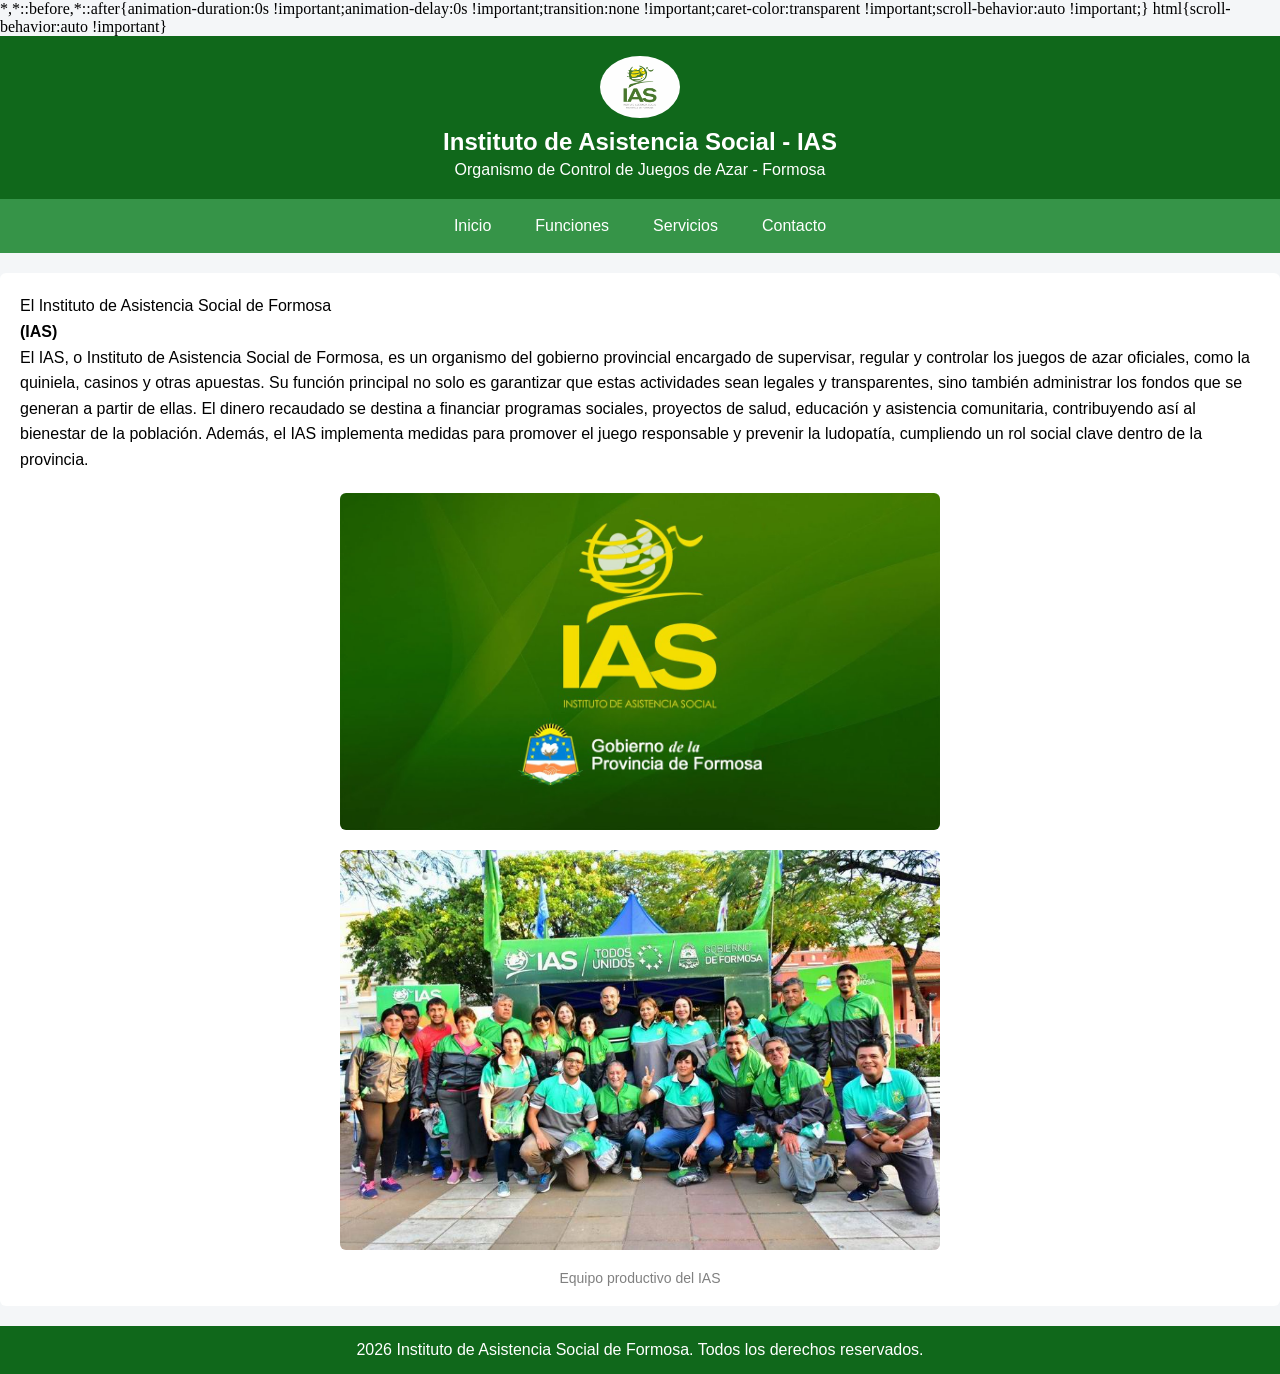
<file: index.html>
<!--
Página: Pagina del IAS
Descripción: Página principal del sitio web del IAS
Autor: Encina Gaston
Fecha: 6/4/2026
-->


<!DOCTYPE html>

<html lang="en">

<!-- configuracion general y css -->
<head>
    <meta charset="UTF-8">
    <meta name="viewport" content="width=device-width, initial-scale=1.0">
    <link rel="stylesheet" href="/assets/Css/style.css">
</head>

<!-- todo lo visible de la pagina -->
<body>

    <div class="container">
        <!-- parte de arriba con logo y titulos -->
        <header>
            <img src="./assets/Img/IAS logo.png" alt="Logo IAS">
            <h1>Instituto de Asistencia Social - IAS</h1>
            <h2>Organismo de Control de Juegos de Azar - Formosa</h2>
        </header>

        <!-- enlaces para ir a otras paginas -->
        <nav class="BarraNavegacion">

            <ul>
                <li><a href="index.html" class="enlance">Inicio</a></li>
                <li><a href="sobre-ias.html" class="enlance">Funciones</a></li>
                <li><a href="servicios.html" class="enlance">Servicios</a></li>
                <li><a href="contacto.html" class="enlance">Contacto</a></li>
            </ul>
            
        </nav>

        <!-- contenido principal con texto e imagenes -->
        <main>
            <p class="parrafo">
                El Instituto de Asistencia Social de Formosa <strong>(IAS)</strong>
                El IAS, o Instituto de Asistencia Social de Formosa, es un organismo del gobierno provincial encargado de supervisar, regular y controlar los juegos de azar oficiales, como la quiniela, casinos y otras apuestas. Su función principal no solo es garantizar que estas actividades sean legales y transparentes, sino también administrar los fondos que se generan a partir de ellas. El dinero recaudado se destina a financiar programas sociales, proyectos de salud, educación y asistencia comunitaria, contribuyendo así al bienestar de la población. Además, el IAS implementa medidas para promover el juego responsable y prevenir la ludopatía, cumpliendo un rol social clave dentro de la provincia.
            </p>

            <img src="./assets/Img/maxresdefault_live.jpg" alt="Imagen IAS">

            <figure>
                <img src="./assets/Img/14_15.jpg" alt="">
                <figcaption>Equipo productivo del IAS</figcaption>
            </figure>

            <!-- texto de abajo (pie de pagina) -->
            
        </main>

        <footer>
                2026 Instituto de Asistencia Social de Formosa. Todos los derechos reservados.
        </footer>
    </div>

</body>

</html>
</file>
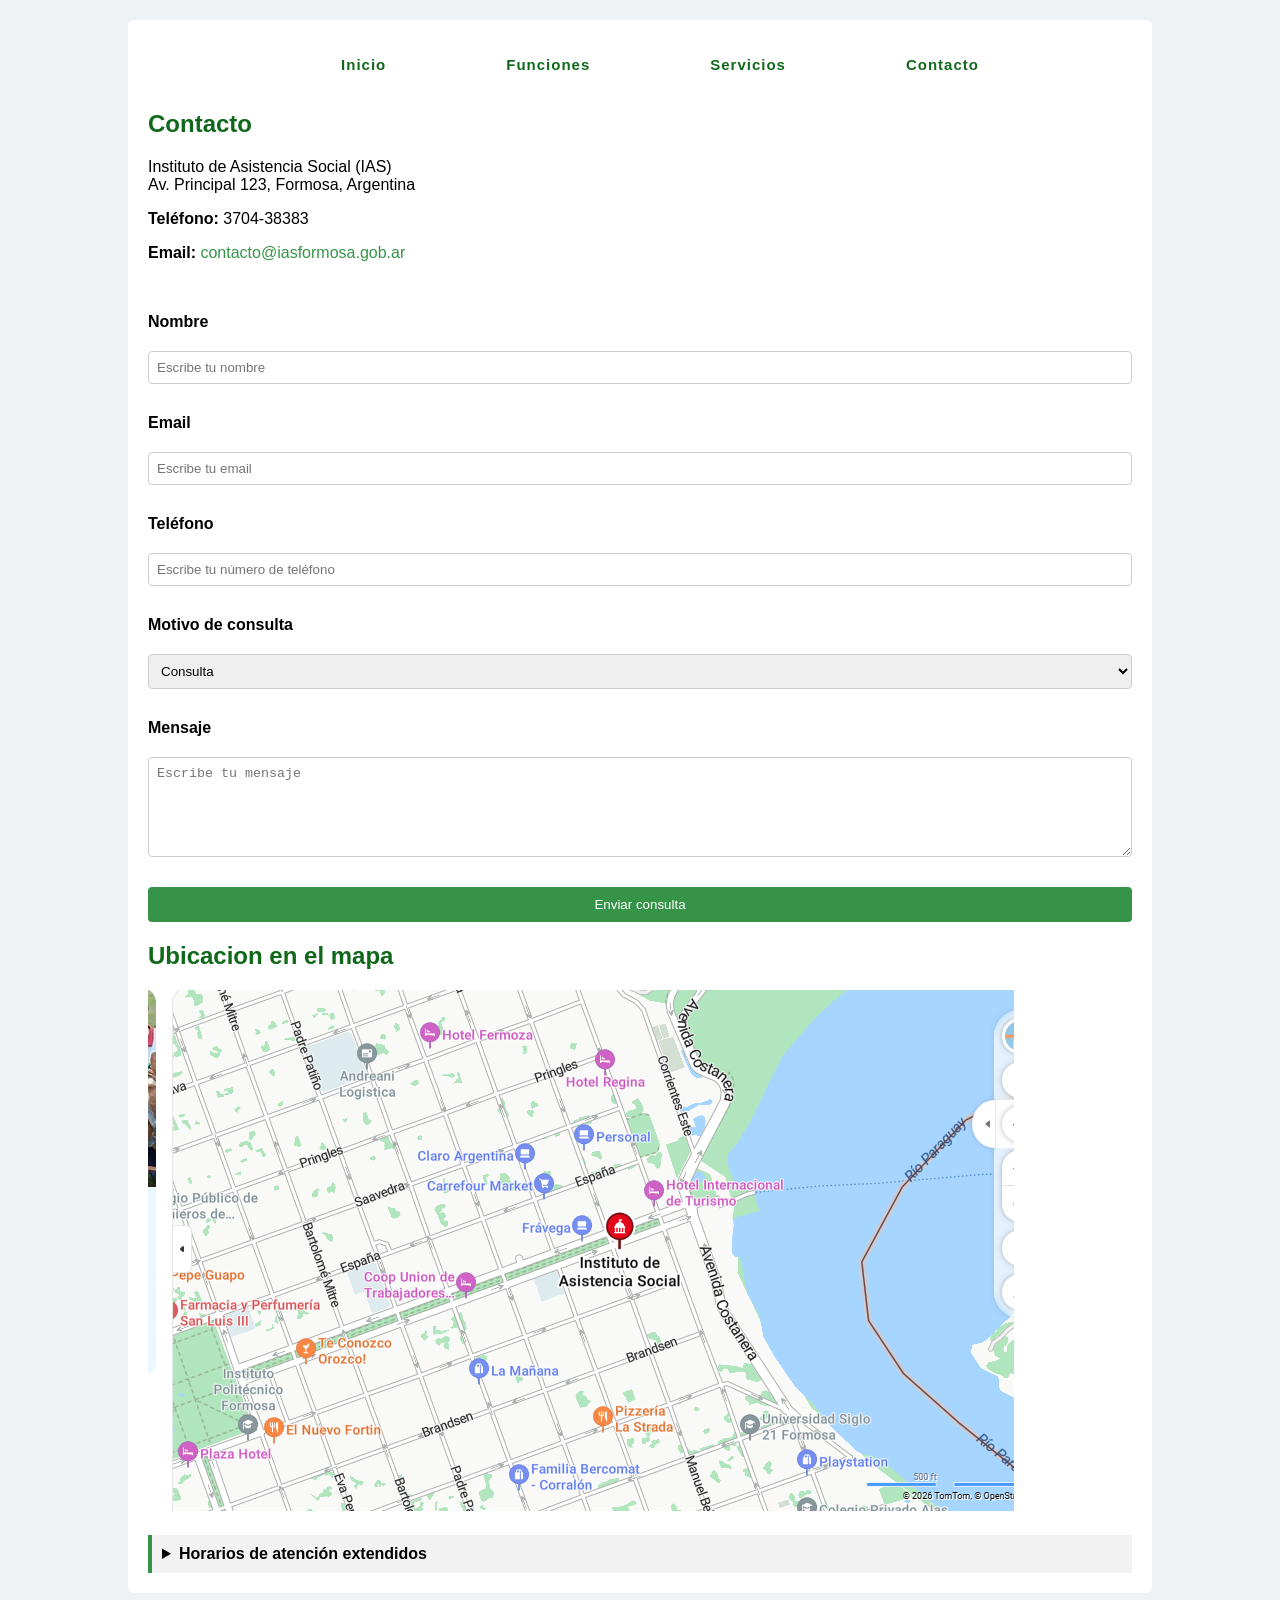
<file: contacto.html>
<!DOCTYPE html>
<html lang="es">
<head>
    <meta charset="UTF-8">
    <meta name="viewport" content="width=device-width, initial-scale=1.0">
    <title>Contacto IAS</title> 
    <link rel="stylesheet" href="/assets/Css/contacto.css">
</head>
<body>
    
    <main >

        <div class="container">
                 <!--La barra de navegacion-->
        <nav class="BarraNavegacion2" >

            <ul>
                <li><a href="index.html" class="enlance">Inicio</a></li>
                <li><a href="sobre-ias.html" class="enlance">Funciones</a></li>
                <li><a href="servicios.html" class="enlance">Servicios</a></li>
                <li><a href="contacto.html" class="enlance">Contacto</a></li>
            </ul>
        </nav>


        <h2>Contacto</h2>

        <section>
            <address>
                Instituto de Asistencia Social (IAS)<br>
                Av. Principal 123, Formosa, Argentina
            </address>

            <p><strong>Teléfono:</strong> 3704-38383</p>

            <p>
                <strong>Email:</strong>
                <a href="mailto:contacto@iasformosa.gob.ar">contacto@iasformosa.gob.ar</a>
            </p>
        </section>

        <form action="#" method="post" id="formulario">
            
            <label for="nombre">Nombre</label>
            <input type="text" id="nombre" name="nombre" placeholder="Escribe tu nombre" required>

            <label for="email">Email</label>
            <input type="email" name="email" id="email" placeholder="Escribe tu email " required>
            
            <label for="telefono">Teléfono</label>
            <input type="tel" name="telefono" id="telefono" placeholder="Escribe tu número de teléfono" required>
            
            <label for="motivo">Motivo de consulta</label>
            <select name="motivo" id="motivo">
                <option value="consulta">Consulta</option>
                <option value="soporte">Soporte</option>
                <option value="reclamo">Reclamo</option>
            </select>

            <label for="mensaje">Mensaje</label>
            <textarea id="mensaje" name="mensaje" placeholder="Escribe tu mensaje"></textarea>

            <button type="submit" id="boton">Enviar consulta</button>

        </form>

        <h2>
            Ubicacion en el mapa
            
        </h2>
        
        <a class="mapImage" href="https://www.bing.com/maps/search?name=Instituto+de+Asistencia+Social&trfc=&mepi=0%7E%7EEmbedded%7ELargeMapLink&FORM=MPSRPL&style=r&q=Instituto+de+Asistencia+Social&ss=id.ypid%3AYN9000x2534261735334827307&ppois=-26.182449340820312_-58.16495132446289_Instituto+de+Asistencia+Social&cp=-26.182381%7E-58.164873&lvl=14.9"><img src="./assets/Img/Captura de pantalla 2026-04-06 100956.png" alt=""></a>

        <details>
            <summary>Horarios de atención extendidos</summary>
            <p>
                Lunes a Viernes: 08:00 a 18:00 hs<br>
                Sábados: 09:00 a 13:00 hs
            </p>
        </details>
        </div>

    </main>

</body>
</html>
</file>
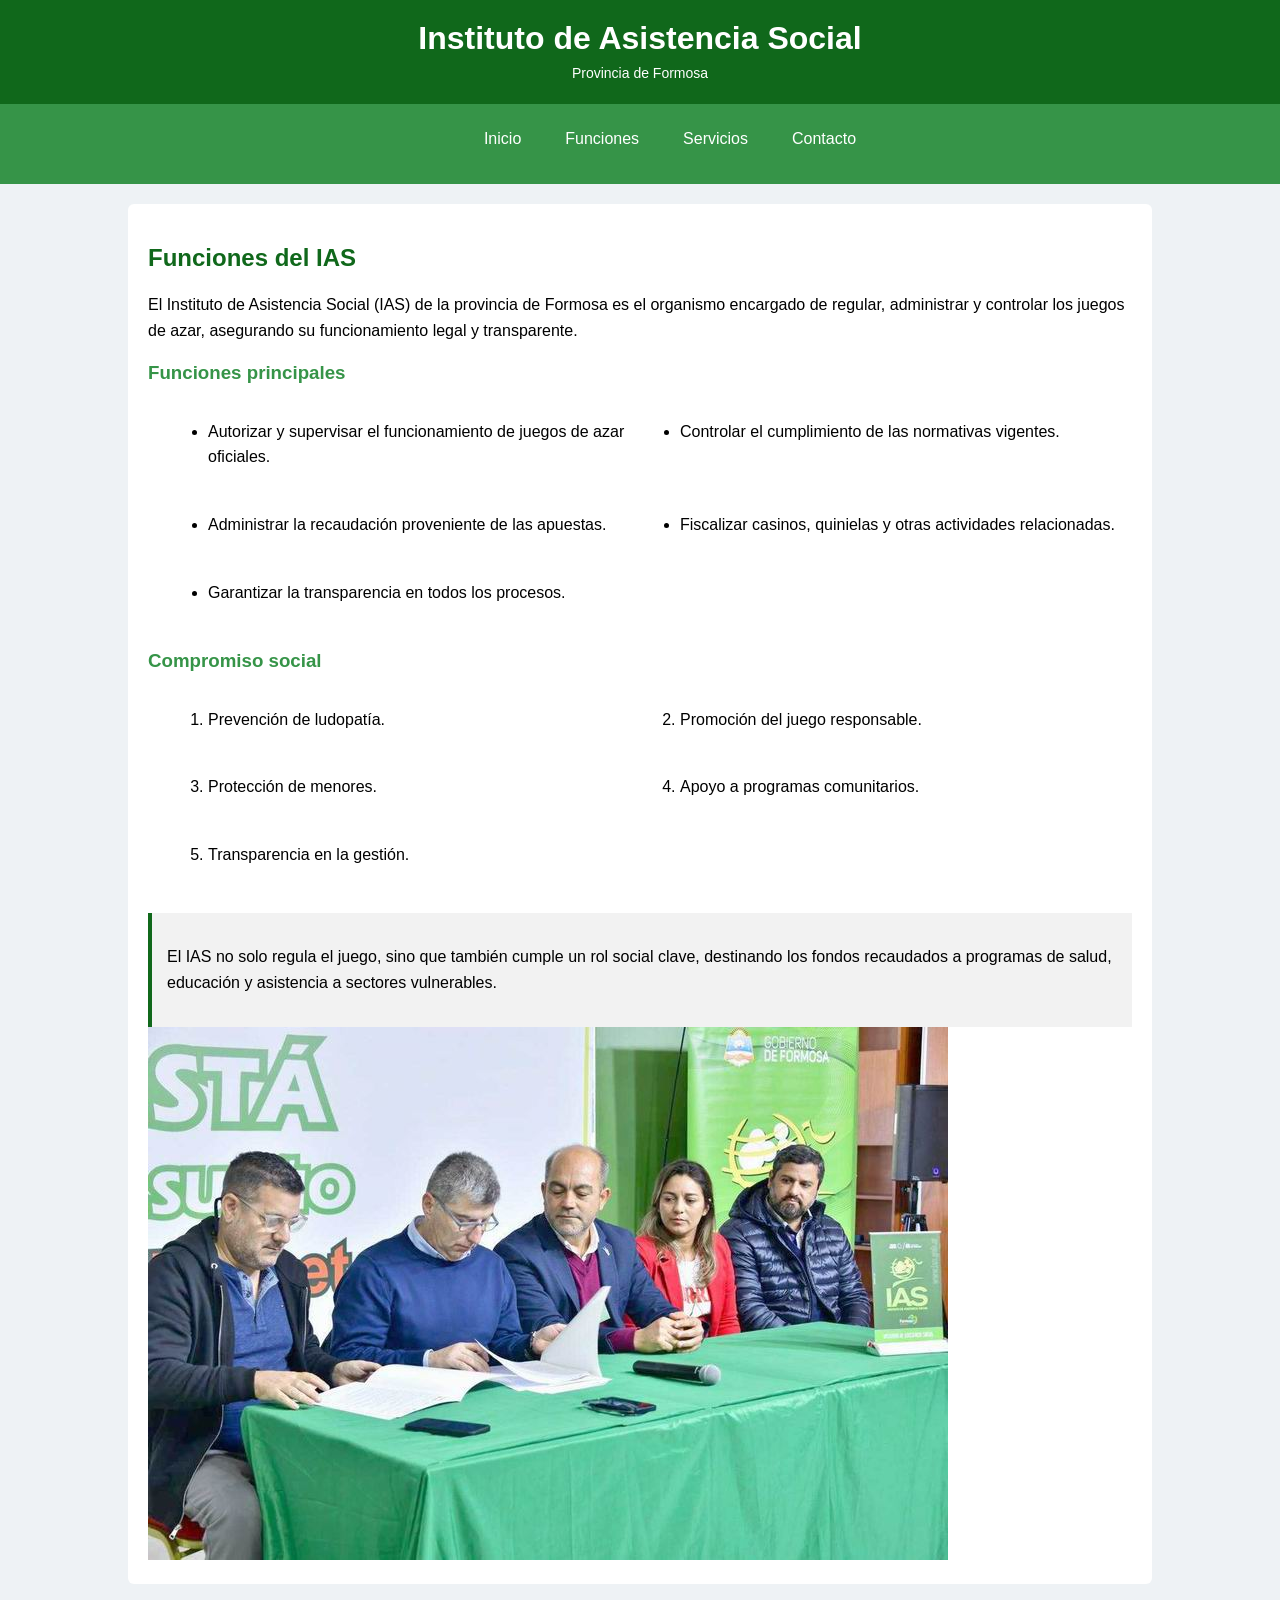
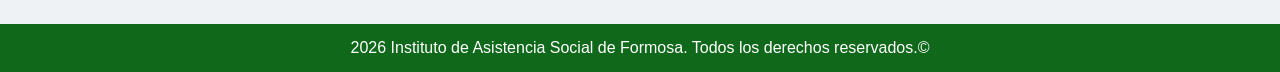
<file: servicios.html>
<!--
Página: Servicios
Descripción: Pagina web con informacion de los servicios del ias
Autor: Encina gaston
Fecha: 6/4/2026
-->


<!DOCTYPE html>

<html lang="es">

<!-- configuracion general y css -->
<head>
    <meta charset="UTF-8">
    <meta name="viewport" content="width=device-width, initial-scale=1.0">
    <title>Funciones del IAS</title>
    <link rel="stylesheet" href="/assets/Css/servicios.css">
</head>

<!-- todo lo visible -->
<body>

    <div class="container">
        <!-- cabecera con titulo y subtitulo -->
    <header>
        <h1>Instituto de Asistencia Social</h1>
        <p>Provincia de Formosa</p>
    </header>

    <!-- menu de navegacion -->
    <nav class="BarraNavegacion2" >
           <ul>
                <li><a href="index.html" class="enlance">Inicio</a></li>
                <li><a href="sobre-ias.html" class="enlance">Funciones</a></li>
                <li><a href="servicios.html" class="enlance">Servicios</a></li>
                <li><a href="contacto.html" class="enlance">Contacto</a></li>
            </ul>
    </nav>

    <!-- contenido principal -->
    <main>
        <h2>Funciones del IAS</h2>
        <p>
            El Instituto de Asistencia Social (IAS) de la provincia de Formosa es el organismo encargado de regular, administrar y controlar los juegos de azar, asegurando su funcionamiento legal y transparente.
        </p>

        <!-- lista de funciones principales -->
        <section>
            <h3>Funciones principales</h3>
            <ul>
                <li><p>Autorizar y supervisar el funcionamiento de juegos de azar oficiales.</p></li>
                <li><p>Controlar el cumplimiento de las normativas vigentes.</p></li>
                <li><p>Administrar la recaudación proveniente de las apuestas.</p></li>
                <li><p>Fiscalizar casinos, quinielas y otras actividades relacionadas.</p></li>
                <li><p>Garantizar la transparencia en todos los procesos.</p></li>
            </ul>
        </section>

        <!-- compromiso social y rol del IAS -->
        <section>
            <h3>Compromiso social</h3>
            <ol>
                <li><p>Prevención de ludopatía.</p></li>
                <li><p>Promoción del juego responsable.</p></li>
                <li><p>Protección de menores.</p></li>
                <li><p>Apoyo a programas comunitarios.</p></li>
                <li><p>Transparencia en la gestión.</p></li>
            </ol>

            <!-- info extra sobre rol social -->
            <aside>
                <p>
                    El IAS no solo regula el juego, sino que también cumple un rol social clave, destinando los fondos recaudados a programas de salud, educación y asistencia a sectores vulnerables.
                </p>
            </aside>
        </section>
    
        <img src="/assets/Img/Servicios.jpg" alt="Imagen de servicios...">        

    </main>

    <!-- pie de pagina -->
    <footer>
        2026 Instituto de Asistencia Social de Formosa. Todos los derechos reservados.&copy;
    </footer>
    </div>

</body>

</html>
</file>
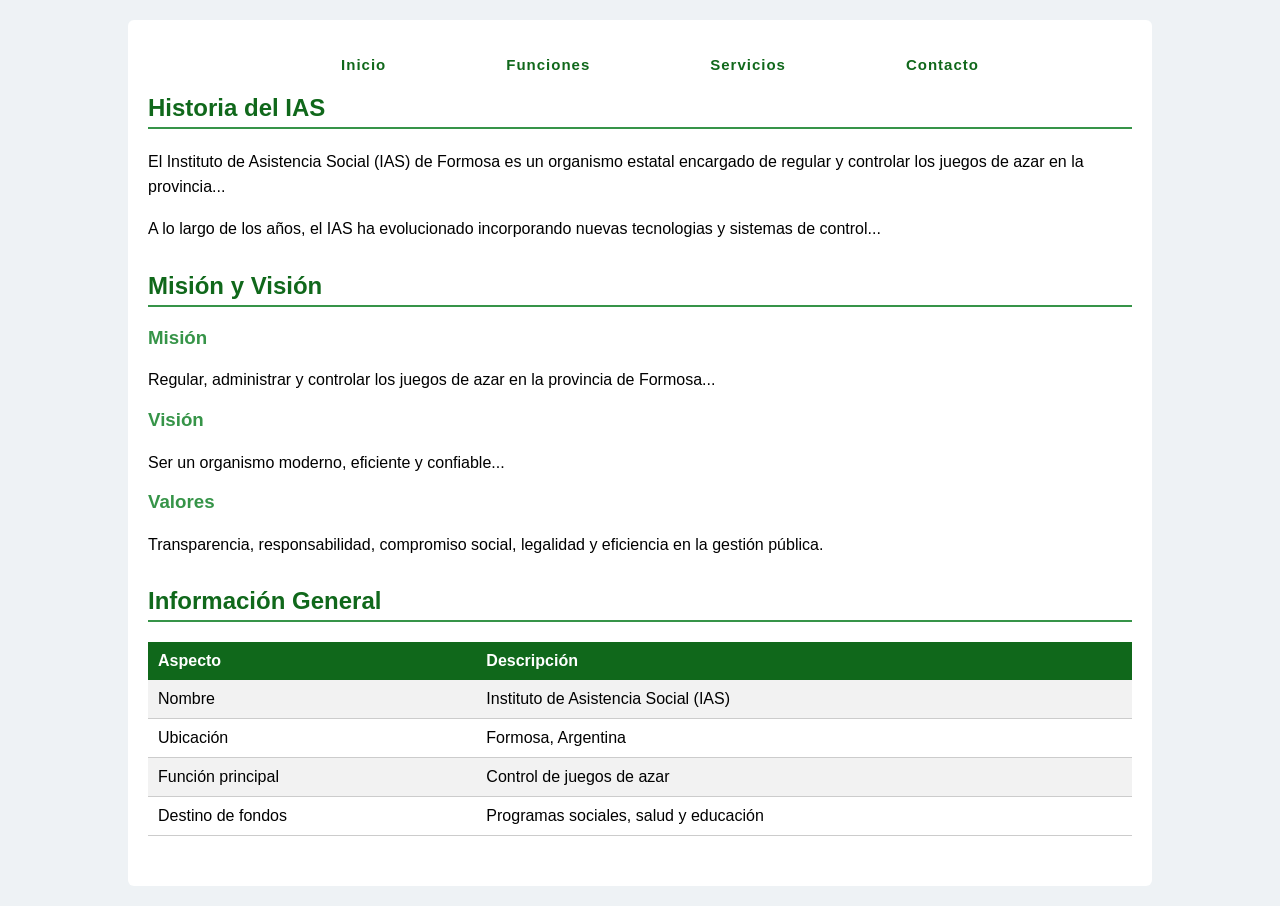
<file: sobre-ias.html>
<!--
Página: sobre el ias
Descripción: Pagina web con informacion del ias
Autor: Encina gaston
Fecha: 6/4/2026
-->

<!DOCTYPE html>

<html lang="es">

<!-- configuracion general y css -->
<head>
    <meta charset="UTF-8">
    <meta name="viewport" content="width=device-width, initial-scale=1.0">
    <title>Sobre el IAS</title>
    <link rel="stylesheet" href="./assets/Css/sobre_ias.css">
</head>

<!-- todo lo visible de la pagina -->
<body>

    <div class="container"><!-- contenido principal -->
    <main>

        <!-- menu de navegacion -->
        <nav class="BarraNavegacion2">
           <ul>
                <li><a href="index.html" class="enlance">Inicio</a></li>
                <li><a href="sobre-ias.html" class="enlance">Funciones</a></li>
                <li><a href="servicios.html" class="enlance">Servicios</a></li>
                <li><a href="contacto.html" class="enlance">Contacto</a></li>
            </ul>
        </nav>

        <!-- articulo con varias secciones -->
        <article>

            <!-- historia del IAS -->
            <section>
                <h2>Historia del IAS</h2>
                <p>
                    El Instituto de Asistencia Social (IAS) de Formosa es un organismo estatal encargado de regular y controlar los juegos de azar en la provincia...
                </p>
                <p>
                    A lo largo de los años, el IAS ha evolucionado incorporando nuevas tecnologias y sistemas de control...
                </p>
            </section>

            <!-- mision, vision y valores -->
            <section>
                <h2>Misión y Visión</h2>

                <h3>Misión</h3>
                <p>
                    Regular, administrar y controlar los juegos de azar en la provincia de Formosa...
                </p>

                <h3>Visión</h3>
                <p>
                    Ser un organismo moderno, eficiente y confiable...
                </p>

                <h3>Valores</h3>
                <p>
                    Transparencia, responsabilidad, compromiso social, legalidad y eficiencia en la gestión pública.
                </p>
            </section>

            <!-- informacion general en tabla -->
            <section>
                <h2>Información General</h2>
                <table>
                    <tr>
                        <th>Aspecto</th>
                        <th>Descripción</th>
                    </tr>
                    <tr>
                        <td>Nombre</td>
                        <td>Instituto de Asistencia Social (IAS)</td>
                    </tr>
                    <tr>
                        <td>Ubicación</td>
                        <td>Formosa, Argentina</td>
                    </tr>
                    <tr>
                        <td>Función principal</td>
                        <td>Control de juegos de azar</td>
                    </tr>
                    <tr>
                        <td>Destino de fondos</td>
                        <td>Programas sociales, salud y educación</td>
                    </tr>
                </table>
            </section>

        </article>

    </main></div>

</body>

</html>
</file>
<file: assets/Css/style.css>
/* RESET GENERAL
- limpia estilos del navegador
*/
* {
  margin: 0;
  padding: 0;
  box-sizing: border-box;
  display: block;
}

/* EXPLICACION PROPIEDADES RESET
- margin: quita espacio de afuera
- padding: quita espacio de adentro
- box-sizing: border-box hace que el tamaño incluya padding y borde
- display: block hace que cada elemento ocupe una linea
*/

/* HTML
- define tamaño de la pagina
*/
html {
  width: 100vw;
  height: 100vh;
}

/* EXPLICACION PROPIEDADES HTML
- width: 100vw ocupa todo el ancho de la pantalla
- height: 100vh ocupa toda la altura de la pantalla
*/

/* BODY
- fondo y estructura general
*/
body {
  width: 100%;
  height: 100%;
  margin: 0;
  font-family: Arial, sans-serif;
  background-color: #f4f6f8;
}

/* EXPLICACION PROPIEDADES BODY
- width: 100% ocupa todo el ancho disponible
- height: 100% ocupa todo el alto disponible
- margin: 0 elimina espacios externos
- font-family define el tipo de letra
- background-color define el color de fondo
*/

/* HEADER
- parte superior de la pagina
*/
header {
  background-color: #10681b;
  color: white;
  text-align: center;
  padding: 20px;
}

/* EXPLICACION PROPIEDADES HEADER
- background-color cambia el fondo
- color cambia el texto
- text-align: center centra el contenido
- padding agrega espacio interno
*/

/* HEADER IMG
- logo o imagen
*/
header img {
  width: 80px;
  display: block;
  margin: 0 auto 10px auto;
  border-radius: 50%;
}

/* EXPLICACION PROPIEDADES HEADER IMG
- width define el tamaño de la imagen
- display: block hace que ocupe toda la linea
- margin centra la imagen
- border-radius: 50% la hace redonda
*/

/* HEADER H1
- titulo principal
*/
header h1 {
  margin: 5px 0;
  font-size: 24px;
}

/* EXPLICACION PROPIEDADES H1
- margin separa arriba y abajo
- font-size define el tamaño del texto
*/

/* HEADER H2
- subtitulo
*/
header h2 {
  margin: 0;
  font-size: 16px;
  font-weight: normal;
}

/* EXPLICACION PROPIEDADES H2
- margin: 0 elimina espacios
- font-size tamaño del texto
- font-weight: normal quita negrita
*/

/* BARRA DE NAVEGACION
- menu principal
*/
.BarraNavegacion {
  background-color: #369448;
  text-align: center;
  padding: 10px;
}

/* EXPLICACION PROPIEDADES BARRA NAV
- background-color color de fondo
- text-align centra los elementos
- padding agrega espacio interno
*/

/* LINKS
- estilo de los enlaces
*/
.enlance {
  color: white;
  text-decoration: none;
  margin: 0 10px;
  padding: 8px 12px;
  border-radius: 4px;
}

/* EXPLICACION PROPIEDADES LINKS
- color cambia color del texto
- text-decoration: none quita subrayado
- margin separa los links
- padding agrega espacio interno
- border-radius redondea bordes
*/

/* HOVER LINKS
- efecto al pasar mouse
*/
nav a:hover {
  background-color: #10681b;
}

/* EXPLICACION PROPIEDADES HOVER
- background-color cambia color al pasar el mouse
*/

/* MAIN
- contenido principal
*/
main {
  width: 100%;
  margin: 20px auto;
  background: white;
  padding: 20px;
  box-sizing: border-box;
  border-radius: 6px;
}

/* EXPLICACION PROPIEDADES MAIN
- width ancho completo
- margin separacion externa
- background color de fondo
- padding espacio interno
- box-sizing incluye padding en el tamaño
- border-radius bordes redondeados
*/

/* PARRAFOS
- texto del contenido
*/
.parrafo {
  line-height: 1.6;
  margin-bottom: 15px;
}

/* EXPLICACION PROPIEDADES PARRAFOS
- line-height espacio entre lineas
- margin-bottom separa hacia abajo
*/

/* IMAGENES MAIN
- contenido visual
*/
main img {
  width: 100%;
  max-width: 600px;
  display: block;
  margin: 20px auto;
  border-radius: 6px;
}

/* EXPLICACION PROPIEDADES IMAGENES
- width responsivo
- max-width limite de tamaño
- display: block ocupa linea completa
- margin centra la imagen
- border-radius redondea bordes
*/

/* FIGURE
- descripcion de imagen
*/
figure {
  text-align: center;
  font-size: 14px;
  color: gray;
}

/* EXPLICACION PROPIEDADES FIGURE
- text-align centra el texto
- font-size tamaño del texto
- color cambia color del texto
*/

/* FOOTER - FLEXBOX
- organiza elementos en columna
*/
footer {
  display: flex;
  flex-direction: column;
  align-items: center;
  background-color: #10681b;
  color: white;
  padding: 15px;
  width: 100%;
}

/* EXPLICACION FLEXBOX FOOTER
- display: flex activa flexbox
- flex-direction: column pone elementos en columna
- align-items: center centra horizontalmente
*/

/* MENU - FLEXBOX
- organiza links en fila
*/
nav ul {
  display: flex;
  flex-direction: row;
  justify-content: center;
  list-style: none;
}

/* EXPLICACION FLEXBOX MENU
- display: flex activa flexbox
- flex-direction: row pone elementos en fila
- justify-content: center centra horizontalmente
- list-style: none quita puntos de lista
*/


script{
    display: none;
}
</file>
<file: assets/Css/contacto.css>
/*
Archivo: contacto.css
Proyecto: Sitio Web IAS
Descripción: Estilo minimalista, con una paleta de colores de un verde fuerte y otro mas ligero #10681b #369448
*/


/* BODY GENERAL
- base de toda la pagina
*/
body {
    width: 100%;
    height: 100%;
    margin: 0;
    font-family: Arial, sans-serif;
    background-color: #eef2f5;
}

/* EXPLICACION BODY
- width: 100% ocupa todo el ancho de la pantalla
- height: 100% ocupa toda la altura
- margin: 0 elimina espacios externos
- font-family define la letra
- background-color define el fondo
*/


/* MAIN
- caja principal centrada
*/
main {
    width: 80%;
    margin: 20px auto;
    background-color: white;
    padding: 20px;
    box-sizing: border-box;
    border-radius: 6px;
}

/* EXPLICACION MAIN
- width: 80% hace el contenido mas angosto
- margin: 20px auto centra la caja
- background-color fondo blanco
- padding espacio interno
- box-sizing incluye padding en el tamaño
- border-radius bordes redondeados
*/


/* H2
- titulo principal
*/
h2 {
    color: #10681b;
}

/* EXPLICACION H2
- color cambia el color del texto
*/


/* ADDRESS
- datos de contacto
*/
address {
    font-style: normal;
    margin-bottom: 10px;
}

/* EXPLICACION ADDRESS
- font-style: normal quita cursiva
- margin-bottom separa hacia abajo
*/


/* LINKS
- enlaces de la pagina
*/
a {
    color: #369448;
    text-decoration: none;
}

/* EXPLICACION LINKS
- color cambia el texto
- text-decoration: none quita subrayado
*/


/* HOVER LINKS
- efecto al pasar mouse
*/
a:hover {
    text-decoration: underline;
}

/* EXPLICACION HOVER
- text-decoration: underline agrega subrayado al pasar mouse
*/


/* FORMULARIO
- estructura del formulario
*/
#formulario {
    width: 100%;
    margin-top: 20px;
    display: flex;
    flex-wrap: wrap;
    gap: 15px;
}

/* EXPLICACION FORMULARIO
- display: flex activa flexbox
- flex-wrap permite que bajen los elementos si no entran
- gap separa los elementos
- width: 100% ocupa todo el ancho
- margin-top separa del contenido de arriba
*/


/* LABEL
- texto de cada campo
*/
label {
    display: block;
    margin-top: 15px;
    font-weight: bold;
    width: 100%;
}

/* EXPLICACION LABEL
- display: block ocupa toda la linea
- margin-top separa arriba
- font-weight: bold pone negrita
- width: 100% ocupa todo el ancho
*/


/* INPUTS Y CAMPOS
- campos del formulario
*/
input[type="text"], input[type="email"], input[type="tel"], select, textarea {
    width: 100%;
    padding: 8px;
    margin-top: 5px;
    box-sizing: border-box;
    border: 1px solid #ccc;
    border-radius: 4px;
}

/* EXPLICACION CAMPOS
- width: 100% ocupa todo el ancho
- padding espacio interno
- margin-top separa del label
- box-sizing incluye padding en tamaño
- border borde gris
- border-radius bordes redondeados
*/


/* TEXTAREA
- caja de texto grande
*/
textarea {
    height: 100px;
    resize: vertical;
}

/* EXPLICACION TEXTAREA
- height altura de la caja
- resize: vertical permite cambiar solo altura
*/


/* BOTON
- boton de envio
*/
#boton {
    margin-top: 15px;
    padding: 10px;
    background-color: #369448;
    color: white;
    border: none;
    border-radius: 4px;
    cursor: pointer;
    width: 100%;
}

/* EXPLICACION BOTON
- margin-top separa del formulario
- padding espacio interno
- background-color color del boton
- color texto blanco
- border: none quita borde
- border-radius bordes redondeados
- cursor cambia cursor a mano
- width: 100% ocupa todo el ancho
*/


/* BOTON HOVER
- efecto al pasar mouse
*/
button:hover {
    background-color: #10681b;
}

/* EXPLICACION HOVER BOTON
- background-color cambia color al pasar mouse
*/


/* DETAILS
- bloque desplegable
*/
details {
    margin-top: 20px;
    padding: 10px;
    background-color: #f2f2f2;
    border-left: 4px solid #369448;
}

/* EXPLICACION DETAILS
- margin-top separa arriba
- padding espacio interno
- background-color fondo gris
- border-left linea lateral verde
*/


/* SUMMARY
- titulo del desplegable
*/
summary {
    font-weight: bold;
    cursor: pointer;
}

/* EXPLICACION SUMMARY
- font-weight: bold texto en negrita
- cursor: pointer cambia cursor a mano
*/


/* NAV
- menu centrado
*/
nav {
    text-align: center;
    height: 100%;
    width: 100%;
}

/* EXPLICACION NAV
- text-align centra contenido
- height altura completa
- width ancho completo
*/


/* LINKS NAV
- botones del menu
*/
nav a {
    text-decoration: none;
    margin: 0px 30px;
    color: #10681b;
    font-size: 15px;
    font-weight: 900;
    letter-spacing: 1px;
    box-sizing: border-box;
    padding: 15px 30px;
    border-radius: 15px;
}

/* EXPLICACION NAV LINKS
- text-decoration: none quita subrayado
- margin separa links
- color texto verde
- font-size tamaño del texto
- font-weight grosor del texto
- letter-spacing separa letras
- box-sizing incluye padding en tamaño
- padding espacio interno
- border-radius bordes redondeados
*/


/* HOVER NAV
- efecto al pasar mouse
*/
nav a:hover {
    background-color: #369448;
    color: white;
}

/* EXPLICACION HOVER NAV
- background-color cambia fondo
- color cambia texto
*/


/* MAPA
- imagen o mapa
*/
.mapImage {
    overflow: hidden;
    max-width: 100%;
    height: auto;
}

/* EXPLICACION MAPA
- overflow: hidden evita desbordes
- max-width: 100% evita que se pase del ancho
- height: auto mantiene proporciones
*/


/* CONTAINER
- estructura general
*/
.container {
    min-height: 100vh;
    width: 100%;
    height: 100%;
    display: grid;
    grid-template-rows: auto auto 1fr auto;
}

/* EXPLICACION GRID CONTAINER
- min-height: 100vh ocupa toda la pantalla
- width: 100% ancho completo
- height: 100% alto completo
- display: grid activa grid
- grid-template-rows organiza filas
*/


/* MENU UL
- lista del menu
*/
nav ul {
    display: flex;
    flex-direction: row;
    justify-content: center;
    list-style: none;
}

/* EXPLICACION FLEX MENU
- display: flex activa flexbox
- flex-direction: row pone en fila
- justify-content centra horizontalmente
- list-style: none quita puntos
*/
</file>
<file: assets/Css/servicios.css>
/*
Archivo: servicios.css
Proyecto: Sitio Web IAS
Descripción: Estilo minimalista, con una paleta de colores de un verde fuerte y otro mas ligero #10681b #369448
*/


/* BODY GENERAL
- estilo base de toda la pagina
*/
body {
    margin: 0;
    font-family: Arial, sans-serif;
    background-color: #eef2f5;
}

/* EXPLICACION BODY
- margin: 0 quita espacios externos
- font-family define la letra
- background-color define el color de fondo
*/


/* HEADER
- parte de arriba de la pagina
*/
header {
    background-color: #10681b;
    color: white;
    text-align: center;
    padding: 20px;
}

/* EXPLICACION HEADER
- background-color cambia el fondo
- color cambia el color del texto
- text-align centra el contenido
- padding agrega espacio interno
*/


/* HEADER H1
- titulo principal
*/
header h1 {
    margin: 0;
}

/* EXPLICACION HEADER H1
- margin: 0 elimina espacios externos
*/


/* HEADER P
- subtitulo del header
*/
header p {
    margin: 5px 0 0 0;
    font-size: 14px;
}

/* EXPLICACION HEADER P
- margin ajusta espacios arriba y abajo
- font-size cambia el tamaño del texto
*/


/* NAV
- barra de navegacion
*/
nav {
    background-color: #369448;
    text-align: center;
    padding: 10px;
}

/* EXPLICACION NAV
- background-color color de fondo
- text-align centra los links
- padding espacio interno
*/


/* LINKS NAV
- botones del menu
*/
nav a {
    color: white;
    text-decoration: none;
    margin: 0 10px;
    padding: 8px 12px;
    border-radius: 4px;
}

/* EXPLICACION NAV A
- color cambia color del texto
- text-decoration: none quita subrayado
- margin separa los links
- padding espacio interno
- border-radius bordes redondeados
*/


/* HOVER NAV
- efecto al pasar el mouse
*/
nav a:hover {
    background-color: #10681b;
    color: white;
}

/* EXPLICACION HOVER
- background-color cambia el fondo al pasar mouse
- color mantiene el texto blanco
*/


/* MAIN
- contenido principal
*/
main {
    width: 80%;
    margin: 20px auto;
    background-color: white;
    padding: 20px;
    box-sizing: border-box;
    border-radius: 6px;
}

/* EXPLICACION MAIN
- width define el ancho del contenido
- margin centra la caja
- background-color fondo blanco
- padding espacio interno
- box-sizing incluye padding en el tamaño
- border-radius bordes redondeados
*/


/* H2
- titulos de seccion
*/
h2 {
    color: #10681b;
}

/* EXPLICACION H2
- color cambia el color del texto
*/


/* H3
- subtitulos
*/
h3 {
    color: #369448;
}

/* EXPLICACION H3
- color cambia el color del texto
*/


/* PARRAFOS
- texto normal
*/
p {
    line-height: 1.6;
}

/* EXPLICACION P
- line-height aumenta espacio entre lineas
*/


/* LISTAS UL Y OL
- listas de contenido
*/
ul, ol {
    margin-left: 20px;
}

/* EXPLICACION LISTAS
- margin-left separa la lista del borde izquierdo
*/


/* ITEMS DE LISTA
*/
li {
    margin-bottom: 10px;
}

/* EXPLICACION LI
- margin-bottom separa cada elemento de la lista
*/


/* ASIDE
- bloque lateral de informacion
*/
aside {
    margin-top: 20px;
    padding: 15px;
    background-color: #f2f2f2;
    border-left: 4px solid #10681b;
}

/* EXPLICACION ASIDE
- margin-top separa del contenido de arriba
- padding espacio interno
- background-color fondo gris
- border-left linea verde lateral
*/


/* FOOTER
- pie de pagina
*/
footer {
    background-color: #10681b;
    color: white;
    text-align: center;
    padding: 15px;
    margin-top: 20px;
}

/* EXPLICACION FOOTER
- background-color color de fondo
- color color del texto
- text-align centra el texto
- padding espacio interno
- margin-top separa del contenido
*/


/* CONTAINER
- estructura de pagina
*/
.container {
    display: grid;
    grid-template-rows: auto auto 1fr auto;
}

/* EXPLICACION GRID CONTAINER
- display: grid activa grid layout
- grid-template-rows define filas
- auto ajusta segun contenido
- 1fr ocupa espacio restante
*/


/* MENU UL
- lista del menu en fila
*/
nav ul {
    display: flex;
    flex-direction: row;
    justify-content: center;
    list-style: none;
}

/* EXPLICACION FLEX MENU
- display: flex activa flexbox
- flex-direction: row pone en fila
- justify-content centra horizontalmente
- list-style: none quita puntos
*/


/* SECCION UL
- lista en dos columnas
*/
section ul {
    display: grid;
    grid-template-columns: 1fr 1fr;
    gap: 0px 20px;
}

/* EXPLICACION GRID UL
- display: grid activa grid layout
- grid-template-columns crea dos columnas
- gap separa columnas
*/


/* SECCION OL
- lista numerada en dos columnas
*/
section ol {
    display: grid;
    grid-template-columns: 1fr 1fr;
    gap: 0px 20px;
}

/* EXPLICACION GRID OL
- display: grid activa grid layout
- grid-template-columns divide en dos columnas
- gap separa elementos
*/
</file>
<file: assets/Css/sobre_ias.css>
/*
Archivo: sobre_ias.css
Proyecto: Sitio Web IAS
Descripción: Estilo minimalista, con una paleta de colores de un verde fuerte y otro mas ligero #10681b #369448
*/


/* BODY GENERAL
- estilo base de la pagina
*/
body {
    margin: 0;
    font-family: Arial, sans-serif;
    background-color: #eef2f5;
}

/* EXPLICACION BODY
- margin: 0 quita espacios externos
- font-family define la letra
- background-color define el color de fondo
*/


/* MAIN
- caja principal centrada del contenido
*/
main {
    width: 80%;
    margin: 20px auto;
    background-color: white;
    padding: 20px;
    box-sizing: border-box;
    border-radius: 6px;
}

/* EXPLICACION MAIN
- width: 80% hace el contenido mas angosto
- margin: 20px auto centra la caja
- background-color fondo blanco
- padding espacio interno
- box-sizing incluye padding en el tamaño
- border-radius bordes redondeados
*/


/* SECTION
- separa bloques de contenido
*/
section {
    margin-bottom: 30px;
}

/* EXPLICACION SECTION
- margin-bottom separa secciones entre si
*/


/* H2
- titulos principales
*/
h2 {
    color: #10681b;
    border-bottom: 2px solid #369448;
    padding-bottom: 5px;
}

/* EXPLICACION H2
- color cambia el color del texto
- border-bottom crea linea debajo del titulo
- padding-bottom separa el texto de la linea
*/


/* H3
- subtitulos
*/
h3 {
    color: #369448;
    margin-top: 15px;
}

/* EXPLICACION H3
- color cambia color del texto
- margin-top separa hacia arriba
*/


/* PARRAFOS
- texto normal
*/
p {
    line-height: 1.6;
}

/* EXPLICACION P
- line-height aumenta espacio entre lineas
*/


/* TABLA
- estructura de datos
*/
table {
    width: 100%;
    border-collapse: collapse;
    margin-top: 15px;
}

/* EXPLICACION TABLE
- width: 100% ocupa todo el ancho
- border-collapse junta bordes de la tabla
- margin-top separa la tabla del contenido superior
*/


/* TH
- encabezados de tabla
*/
th {
    background-color: #10681b;
    color: white;
    padding: 10px;
    text-align: left;
}

/* EXPLICACION TH
- background-color color de fondo
- color color del texto
- padding espacio interno
- text-align alinea texto a la izquierda
*/


/* TD
- celdas de tabla
*/
td {
    padding: 10px;
    border-bottom: 1px solid #ccc;
}

/* EXPLICACION TD
- padding espacio interno
- border-bottom linea debajo de cada celda
*/


/* FILAS PARES
- estilo alternado de tabla
*/
tr:nth-child(even) {
    background-color: #f2f2f2;
}

/* EXPLICACION TR EVEN
- nth-child(even) selecciona filas pares
- background-color cambia color para alternar filas
*/


/* NAV
- menu centrado
*/
nav {
    text-align: center;
}

/* EXPLICACION NAV
- text-align centra el contenido del menu
*/


/* LINKS NAV
- botones del menu
*/
nav a {
    text-decoration: none;
    margin: 0px 30px;
    color: #10681b;
    font-size: 15px;
    font-weight: 900;
    letter-spacing: 1px;
    box-sizing: border-box;
    padding: 15px 30px;
    border-radius: 15px;
}

/* EXPLICACION NAV A
- text-decoration: none quita subrayado
- margin separa los links
- color cambia color del texto
- font-size tamaño del texto
- font-weight grosor del texto
- letter-spacing separa letras
- box-sizing incluye padding en tamaño
- padding espacio interno
- border-radius bordes redondeados
*/


/* HOVER NAV
- efecto al pasar mouse
*/
nav a:hover {
    background-color: #369448;
    color: white;
}

/* EXPLICACION HOVER
- background-color cambia fondo al pasar mouse
- color cambia color del texto
*/


/* CONTAINER
- estructura de pagina
*/
.container {
    display: grid;
    grid-template-rows: auto auto 1fr auto;
}

/* EXPLICACION GRID CONTAINER
- display: grid activa grid layout
- grid-template-rows define filas
- auto ajusta segun contenido
- 1fr ocupa el espacio restante
*/


/* MENU UL
- lista del menu en fila
*/
nav ul {
    display: flex;
    flex-direction: row;
    justify-content: center;
    list-style: none;
}

/* EXPLICACION FLEX MENU
- display: flex activa flexbox
- flex-direction: row pone elementos en fila
- justify-content centra horizontalmente
- list-style: none quita puntos de lista
*/
</file>
